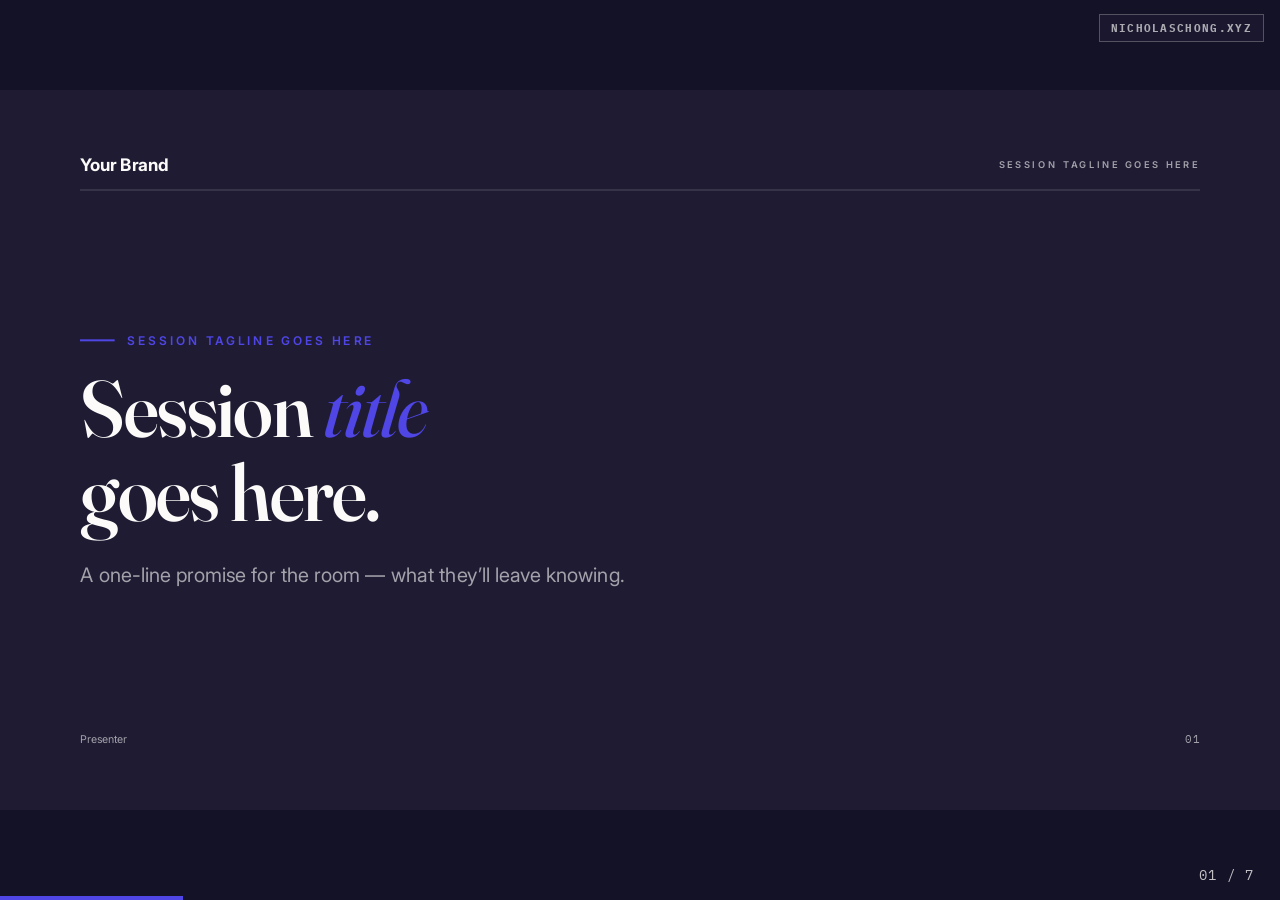
<file: app/deck.html>
<!DOCTYPE html>
<html lang="en">
<head>
<meta charset="UTF-8">
<meta name="viewport" content="width=device-width, initial-scale=1.0">
<title>Deck</title>
<link rel="preconnect" href="https://fonts.googleapis.com">
<link rel="preconnect" href="https://fonts.gstatic.com" crossorigin>
<link href="https://fonts.googleapis.com/css2?family=Fraunces:ital,opsz,wght@0,9..144,300..700;1,9..144,300..700&family=Inter:ital,wght@0,300..700;1,300..700&family=IBM+Plex+Mono:wght@400;500&display=swap" rel="stylesheet">
<link rel="stylesheet" href="theme.css">
<script src="config.js"></script>
<!-- ============================================================================
     STARTER DECK — replaceable. This is a plain slide engine with a few sample
     slides. Swap it for your own deck (e.g. built with the frontend-slides skill)
     in any theme; the phone companion + presenter view don't depend on it. If you
     keep this engine, just edit the <section class="slide"> blocks below.
     Only contract: link your deck from config.js (brand.links) and put a QR to
     index.html on a slide.
     ============================================================================ -->
<style>
  /* Shared brand knobs (accent, fonts, --ink-strong, --paper) come from theme.css. */
  :root{
    --body:     #5a5872;
    --hairline: #e7e7e7;
    --stage-bg: #141227;
    --ease: cubic-bezier(0.16, 1, 0.3, 1);
  }
  *{ margin:0; padding:0; box-sizing:border-box; }
  html,body{ width:100%; height:100%; margin:0; overflow:hidden; background:var(--stage-bg); }
  body{ font-family:var(--sans); color:var(--ink-strong); -webkit-font-smoothing:antialiased; text-rendering:optimizeLegibility; }

  .deck-viewport{ position:fixed; inset:0; overflow:hidden; background:var(--stage-bg); }
  .deck-stage{ position:absolute; left:0; top:0; width:1920px; height:1080px; overflow:hidden; transform-origin:0 0; background:var(--paper); }
  .slide{ position:absolute; inset:0; width:1920px; height:1080px; overflow:hidden; visibility:hidden; opacity:0; pointer-events:none; background:var(--paper); transition:opacity .35s ease; }
  .slide.visible{ visibility:visible; opacity:1; pointer-events:auto; z-index:1; }

  .progress{ position:fixed; left:0; bottom:0; height:4px; width:0%; background:var(--accent); z-index:1001; transition:width .3s var(--ease); }
  .counter{ position:fixed; right:26px; bottom:16px; z-index:1001; font-family:var(--mono); font-size:14px; letter-spacing:.08em; color:rgba(252,251,249,.75); }

  /* reveal */
  .reveal{ opacity:0; transform:translateY(26px); transition:opacity .6s var(--ease), transform .6s var(--ease); }
  .slide.visible .reveal{ opacity:1; transform:translateY(0); }
  .r1{ transition-delay:.08s } .r2{ transition-delay:.18s } .r3{ transition-delay:.28s } .r4{ transition-delay:.38s } .r5{ transition-delay:.48s }

  /* slide furniture */
  .pad{ position:absolute; inset:96px 120px; display:flex; flex-direction:column; }
  .masthead{ display:flex; justify-content:space-between; align-items:center; }
  .wm{ font-weight:700; font-size:26px; letter-spacing:-0.01em; color:var(--ink-strong); }
  .section{ font-size:14px; font-weight:600; letter-spacing:0.28em; text-transform:uppercase; color:var(--body); }
  .rule{ height:2px; background:var(--hairline); margin-top:22px; }
  .colophon{ margin-top:auto; display:flex; justify-content:space-between; align-items:baseline; font-size:16px; color:var(--body); }
  .colophon .folio{ font-family:var(--mono); letter-spacing:.06em; }

  .kicker{ display:flex; align-items:center; gap:18px; font-size:18px; font-weight:600; letter-spacing:0.24em; text-transform:uppercase; color:var(--accent); }
  .kicker::before{ content:""; width:52px; height:3px; background:var(--accent); }
  h1{ font-family:var(--serif); font-optical-sizing:auto; font-weight:560; letter-spacing:-0.02em; line-height:1.04; color:var(--ink-strong); }
  h1 em{ font-style:italic; font-weight:440; color:var(--accent); }
  .center{ justify-content:center; }
  .lead{ font-size:30px; line-height:1.5; color:var(--body); max-width:1200px; }

  .bignum{ font-family:var(--serif); font-size:200px; font-weight:540; color:var(--accent); line-height:1; }

  .points{ list-style:none; margin-top:20px; display:flex; flex-direction:column; gap:26px; }
  .points li{ display:flex; gap:24px; align-items:flex-start; font-size:30px; line-height:1.4; color:var(--ink-strong); }
  .points li b{ font-weight:600; }
  .points .dot{ width:14px; height:14px; border-radius:50%; background:var(--accent); margin-top:14px; flex:none; }
  .sub{ color:var(--body); font-size:24px; display:block; margin-top:4px; }

  /* dark slide variant */
  .slide.dark{ background:var(--ink-strong); }
  .slide.dark .wm, .slide.dark h1{ color:var(--paper); }
  .slide.dark .section, .slide.dark .colophon, .slide.dark .lead{ color:rgba(252,251,249,.6); }
  .slide.dark .rule{ background:rgba(252,251,249,.16); }

  /* companion / QR slide */
  .join{ display:flex; gap:80px; align-items:center; margin-top:40px; }
  .qr{ width:300px; height:300px; border:2px solid var(--ink-strong); display:flex; align-items:center; justify-content:center; text-align:center; font-family:var(--mono); font-size:15px; color:var(--body); padding:20px; flex:none; }
  .join .lead b{ color:var(--ink-strong); }

  /* exit-ramp closing slide */
  .ramp-links{ margin-top:52px; display:flex; align-items:center; gap:26px; flex-wrap:wrap; }
  .ramp-link{ display:inline-block; font-family:var(--mono); font-size:20px; font-weight:500; letter-spacing:.02em; color:var(--paper); background:var(--accent); padding:18px 30px; text-decoration:none; }
  .ramp-link.ghost{ background:transparent; color:var(--ink-strong); border:2px solid var(--ink-strong); }
</style>
</head>
<body>
<div class="deck-viewport">
  <main class="deck-stage" id="deckStage">

    <!-- 1 · TITLE -->
    <section class="slide dark">
      <div class="pad">
        <div class="masthead"><div class="wm" data-brand></div><div class="section" data-tagline></div></div>
        <div class="rule"></div>
        <div class="center" style="flex:1; display:flex; flex-direction:column; justify-content:center;">
          <div class="kicker reveal r1" data-tagline></div>
          <h1 class="reveal r2" style="font-size:120px; margin-top:30px;">Session <em>title</em><br>goes here.</h1>
          <p class="lead reveal r3" style="margin-top:40px;">A one-line promise for the room — what they’ll leave knowing.</p>
        </div>
        <div class="colophon"><span data-presenter></span><span class="folio">01</span></div>
      </div>
    </section>

    <!-- 2 · WHAT TO EXPECT -->
    <section class="slide">
      <div class="pad">
        <div class="masthead"><div class="wm" data-brand></div><div class="section">Roadmap</div></div>
        <div class="rule"></div>
        <div style="flex:1; display:flex; flex-direction:column; justify-content:center;">
          <div class="kicker reveal r1">What to expect</div>
          <ul class="points reveal r2" style="margin-top:40px;">
            <li><span class="dot"></span><div><b>Three checkpoints.</b><span class="sub">Grab your phone — you’ll answer as we go.</span></div></li>
            <li><span class="dot"></span><div><b>Live on the big screen.</b><span class="sub">The room’s answers show up in real time.</span></div></li>
            <li><span class="dot"></span><div><b>A summary card at the end.</b><span class="sub">Yours to keep, plus our follow-up.</span></div></li>
          </ul>
        </div>
        <div class="colophon"><span>Roadmap</span><span class="folio">02</span></div>
      </div>
    </section>

    <!-- 3 · A CONTENT SLIDE -->
    <section class="slide">
      <div class="pad">
        <div class="masthead"><div class="wm" data-brand></div><div class="section">Section 01</div></div>
        <div class="rule"></div>
        <div style="flex:1; display:flex; flex-direction:column; justify-content:center;">
          <div class="kicker reveal r1">The one idea</div>
          <h1 class="reveal r2" style="font-size:96px; margin-top:24px;">Make your <em>point</em> land<br>in a single line.</h1>
          <p class="lead reveal r3" style="margin-top:36px;">Then support it below — but keep the headline doing the work.</p>
        </div>
        <div class="colophon"><span>Section 01</span><span class="folio">03</span></div>
      </div>
    </section>

    <!-- 4 · BIG NUMBER -->
    <section class="slide">
      <div class="pad">
        <div class="masthead"><div class="wm" data-brand></div><div class="section">Section 01</div></div>
        <div class="rule"></div>
        <div style="flex:1; display:flex; flex-direction:column; justify-content:center;">
          <div class="bignum reveal r1">42%</div>
          <p class="lead reveal r2" style="margin-top:24px; font-size:36px; color:var(--ink-strong);">A stat worth pausing on — swap in your own.</p>
        </div>
        <div class="colophon"><span>Section 01</span><span class="folio">04</span></div>
      </div>
    </section>

    <!-- 5 · JOIN THE COMPANION -->
    <section class="slide">
      <div class="pad">
        <div class="masthead"><div class="wm" data-brand></div><div class="section">Join in</div></div>
        <div class="rule"></div>
        <div style="flex:1; display:flex; flex-direction:column; justify-content:center;">
          <div class="kicker reveal r1">Grab your phone</div>
          <div class="join reveal r2">
            <div class="qr">Replace with a QR<br>code image pointing<br>at index.html</div>
            <p class="lead" style="font-size:34px;">Open the <b>live companion</b> and answer along.<br>Your responses show up on the screen — anonymously, in aggregate.</p>
          </div>
        </div>
        <div class="colophon"><span>Join in</span><span class="folio">05</span></div>
      </div>
    </section>

    <!-- 6 · CLOSING -->
    <section class="slide dark">
      <div class="pad">
        <div class="masthead"><div class="wm" data-brand></div><div class="section">Thank you</div></div>
        <div class="rule"></div>
        <div class="center" style="flex:1; display:flex; flex-direction:column; justify-content:center;">
          <h1 class="reveal r1" style="font-size:120px;">Thank <em>you.</em></h1>
          <p class="lead reveal r2" style="margin-top:36px; color:rgba(252,251,249,.7);">Your summary card is on your phone — we’ll be in touch.</p>
        </div>
        <div class="colophon"><span data-presenter></span><span class="folio">06</span></div>
      </div>
    </section>

    <!-- 7 · EXIT RAMP — the standard closing panel so no visitor dead-ends.
         Keep this slide (or an equivalent) on every deck built from this
         template. The links ship aimed at the template author's site — same
         defaults as config.js -> exitRamp; swap them for the speaker's own
         home + resources page if they have one. -->
    <section class="slide">
      <div class="pad">
        <div class="masthead"><div class="wm" data-brand></div><div class="section">Before you go</div></div>
        <div class="rule"></div>
        <div class="center" style="flex:1; display:flex; flex-direction:column; justify-content:center;">
          <div class="kicker reveal r1">More from Nicholas</div>
          <h1 class="reveal r2" style="font-size:96px; margin-top:28px;">More where <em>this came from.</em></h1>
          <p class="lead reveal r3" style="margin-top:30px;">This talk ran on a free, open presenter kit — one of the tools I build and share. They all live on one page.</p>
          <div class="ramp-links reveal r4">
            <a class="ramp-link" href="https://nicholaschong.xyz/resources" target="_blank" rel="noopener">Browse the free resources →</a>
            <a class="ramp-link ghost" href="https://nicholaschong.xyz" target="_blank" rel="noopener">nicholaschong.xyz →</a>
          </div>
        </div>
        <div class="colophon"><span data-presenter></span><span class="folio">07</span></div>
      </div>
    </section>

  </main>
</div>
<div class="progress" id="progress"></div>
<div class="counter" id="counter">01 / 07</div>

<script>
/* hydrate brand text from config.js */
(function(){
  var b = (window.DECK_CONFIG && window.DECK_CONFIG.brand) || {};
  document.title = (b.name || "Deck");
  function fill(sel, val){ document.querySelectorAll(sel).forEach(function(el){ if(val) el.textContent = val; }); }
  fill("[data-brand]", b.name);
  fill("[data-tagline]", b.tagline);
  fill("[data-presenter]", b.presenter);
})();

/* Exit-ramp badge — the small always-there link home. Config-driven
   (config.js -> exitRamp.badge) so the engine hardcodes no author URL;
   styled once in theme.css (.exit-badge). No config block, no badge. */
(function(){
  var er = (window.DECK_CONFIG && window.DECK_CONFIG.exitRamp) || {};
  if (!er.badge || !er.badge.href) return;
  var a = document.createElement('a');
  a.className = 'exit-badge';
  a.href = er.badge.href; a.target = '_blank'; a.rel = 'noopener';
  a.textContent = er.badge.label || er.badge.href.replace(/^https?:\/\//,'');
  document.body.appendChild(a);
})();

/* slide engine */
class SlidePresentation {
  constructor(){
    this.slides = Array.from(document.querySelectorAll('.slide'));
    this.stage = document.getElementById('deckStage');
    this.progress = document.getElementById('progress');
    this.counter = document.getElementById('counter');
    this.current = 0;
    this.scale(); window.addEventListener('resize', () => this.scale());
    this.keys(); this.touch();
    const h = parseInt((location.hash||'').replace('#',''),10);
    this.show(Number.isFinite(h) && h>=1 && h<=this.slides.length ? h-1 : 0);
  }
  scale(){
    const f = Math.min(window.innerWidth/1920, window.innerHeight/1080);
    const x = (window.innerWidth-1920*f)/2, y = (window.innerHeight-1080*f)/2;
    this.stage.style.transform = `translate(${x}px, ${y}px) scale(${f})`;
  }
  keys(){
    document.addEventListener('keydown', (e) => {
      if(e.metaKey||e.ctrlKey||e.altKey) return;
      switch(e.key){
        case 'ArrowRight': case 'ArrowDown': case ' ': case 'PageDown': e.preventDefault(); this.show(this.current+1); break;
        case 'ArrowLeft': case 'ArrowUp': case 'PageUp': e.preventDefault(); this.show(this.current-1); break;
        case 'Home': e.preventDefault(); this.show(0); break;
        case 'End': e.preventDefault(); this.show(this.slides.length-1); break;
      }
    });
  }
  touch(){
    let x0=null;
    document.addEventListener('touchstart', (e)=>{ x0=e.touches[0].clientX; }, {passive:true});
    document.addEventListener('touchend', (e)=>{ if(x0===null) return; const dx=e.changedTouches[0].clientX-x0; if(Math.abs(dx)>60)(dx<0?this.show(this.current+1):this.show(this.current-1)); x0=null; }, {passive:true});
  }
  show(i){
    this.current = Math.max(0, Math.min(i, this.slides.length-1));
    this.slides.forEach((s,j)=> s.classList.toggle('visible', j===this.current));
    const n=this.current+1, total=this.slides.length;
    this.progress.style.width = (n/total*100)+'%';
    this.counter.textContent = String(n).padStart(2,'0')+' / '+total;
    history.replaceState(null,'','#'+n);
  }
}
window.deck = new SlidePresentation();
</script>
</body>
</html>
</file>
<file: app/theme.css>
/* =============================================================================
   THEME — brand knobs for the AUDIENCE LAYER (index.html + presenter.html).

   Change the accent + fonts here and BOTH the phone companion and the presenter
   live view re-skin together. Defaults are deliberately neutral.

   The DECK (deck.html) is INDEPENDENT — it's just slides. Replace it with your
   own deck in any theme (e.g. one built with the frontend-slides skill); the
   companion + presenter don't share or depend on the deck's look at all.
   ============================================================================= */
:root{
  /* ---- accent (primary · selected chips · bars) ---- */
  --accent:       #4F46E5;   /* the one colour most decks change */
  --accent-dark:  #3A32B5;
  --accent-tint:  #E0E7FF;
  --accent-faint: #F4F3FF;
  --accent-soft:  #8B92F0;   /* lighter accent for dark surfaces (presenter) */

  /* ---- "good"/positive (quiz verdicts, Q&A, sync-ok) ---- */
  --good:         #0A994A;
  --good-tint:    #E6F4EC;
  --good-soft:    #4CC98A;

  /* ---- neutrals ---- */
  --ink-strong:   #1E1B33;   /* headings + the presenter's dark surface base */
  --paper:        #FCFBF9;   /* light background AND light text on dark */

  /* presenter dark surface (change for a different dark) */
  --navy-deep:    #141227;
  --navy-card:    #2A2748;

  /* ---- type ---- */
  --serif: "Fraunces", Georgia, serif;
  --sans:  "Inter", -apple-system, "Helvetica Neue", Arial, sans-serif;
  --mono:  "IBM Plex Mono", ui-monospace, monospace;
}

/* =============================================================================
   EXIT-RAMP BADGE — the small always-there link back to the author's site.
   All three pages render it ONLY when config.js defines `exitRamp.badge`;
   remove that config block and no badge appears anywhere. The look lives here
   once so deck/companion/presenter stay in step; each page positions it where
   its own chrome has room (deck: top-right; companion: bottom-left; presenter:
   inline in the footer via the --inline variant).
   ============================================================================= */
.exit-badge{
  position:fixed; top:14px; right:16px; z-index:1001;
  font-family:var(--mono); font-size:11px; font-weight:700;
  letter-spacing:.12em; text-transform:uppercase; text-decoration:none;
  color:var(--paper); background:var(--ink-strong);
  border:1.5px solid rgba(250,248,242,.4);
  padding:6px 11px; opacity:.66; transition:opacity .2s ease;
}
.exit-badge:hover, .exit-badge:focus-visible{ opacity:1; }
.exit-badge--inline{
  position:static; display:inline; background:none; border:0; padding:0;
  font:inherit; letter-spacing:inherit; text-transform:none; color:inherit;
  opacity:.85; text-decoration:underline; text-underline-offset:2px;
}
</file>
